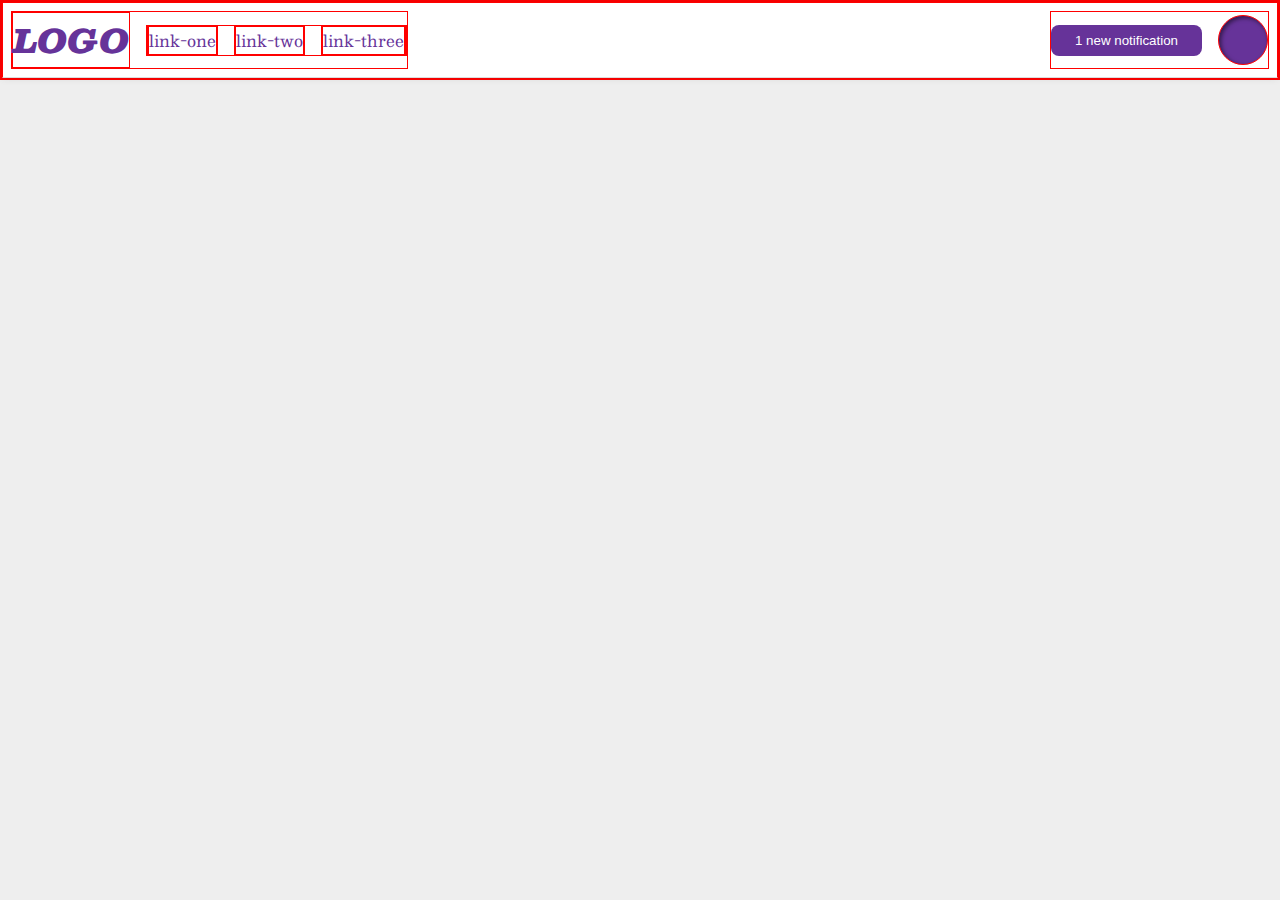
<file: foundations/flex/03-flex-header-2/index.html>
<!DOCTYPE html>
<html lang="en">
  <head>
    <meta charset="UTF-8">
    <meta http-equiv="X-UA-Compatible" content="IE=edge">
    <meta name="viewport" content="width=device-width, initial-scale=1.0">
    <title>Flex Header 2</title>
    <link rel="stylesheet" href="style.css">
  </head>
  <body>
    <div class="header">
      <div class="left">
        <div class="logo">
          LOGO
        </div>
        <ul class="links">
          <li><a href="https://google.com">link-one</a></li>
          <li><a href="https://google.com">link-two</a></li>
          <li><a href="https://google.com">link-three</a></li>
        </ul>
      </div>
      <div class="right">
        <button class="notifications">
          1 new notification
        </button>
        <div class="profile-image"></div>
      </div>
    </div>
  </body>
</html>
</file>
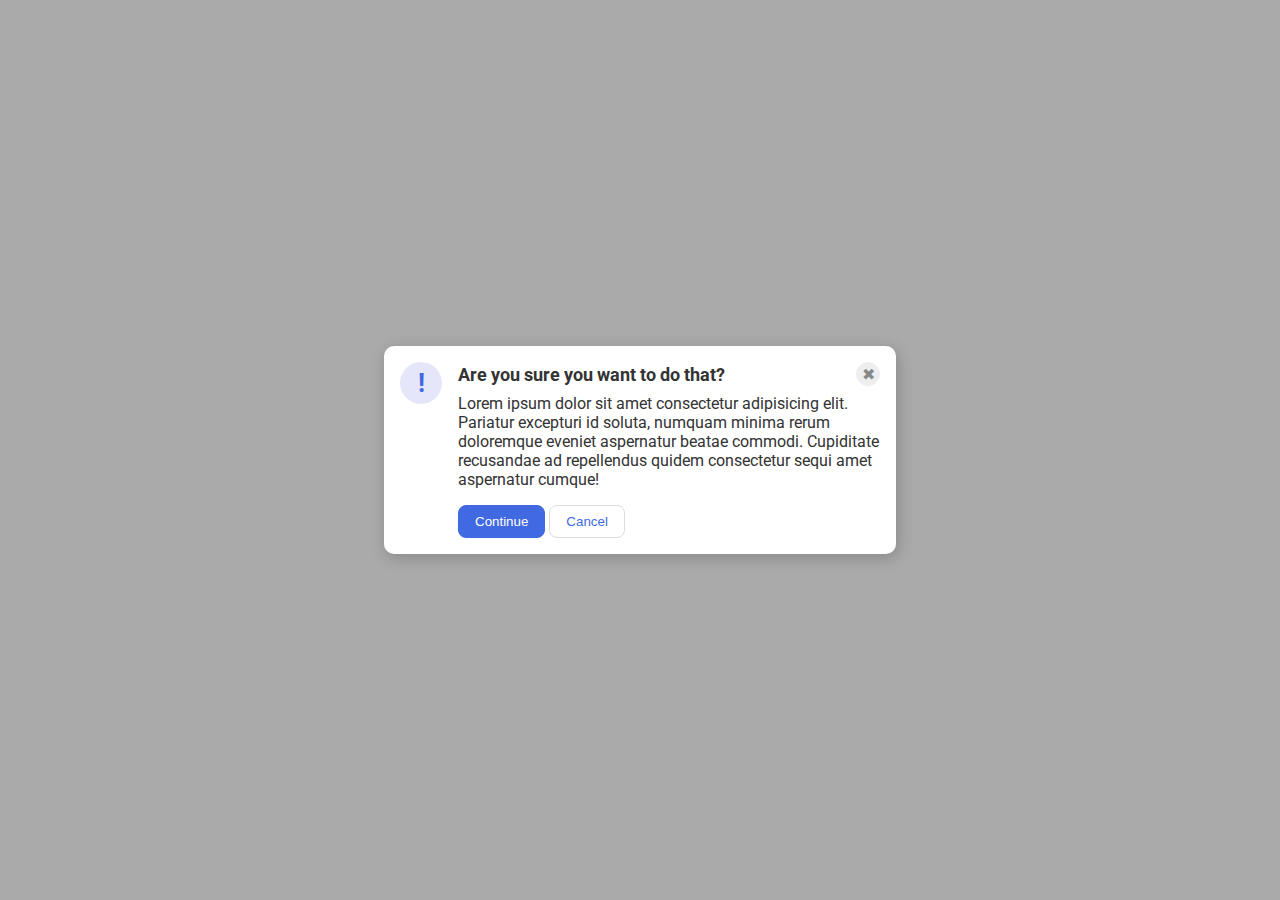
<file: foundations/flex/05-flex-modal/index.html>
<!DOCTYPE html>
<html lang="en">
  <head>
    <meta charset="UTF-8">
    <meta http-equiv="X-UA-Compatible" content="IE=edge">
    <meta name="viewport" content="width=device-width, initial-scale=1.0">
    <link rel="stylesheet" href="style.css">
    <title>Modal</title>
  </head>
  <body>
    <div class="modal">
      <div class="icon">!</div>
      <div class="container">
        <div class="header">Are you sure you want to do that?
          <button class="close-button">✖</button>
        </div>
        <div class="text">Lorem ipsum dolor sit amet consectetur adipisicing elit. Pariatur excepturi id soluta, numquam minima rerum doloremque eveniet aspernatur beatae commodi. Cupiditate recusandae ad repellendus quidem consectetur sequi amet aspernatur cumque!</div>
        <button class="continue">Continue</button>
        <button class="cancel">Cancel</button>
      </div>
    </div>
  </body>
</html>
</file>
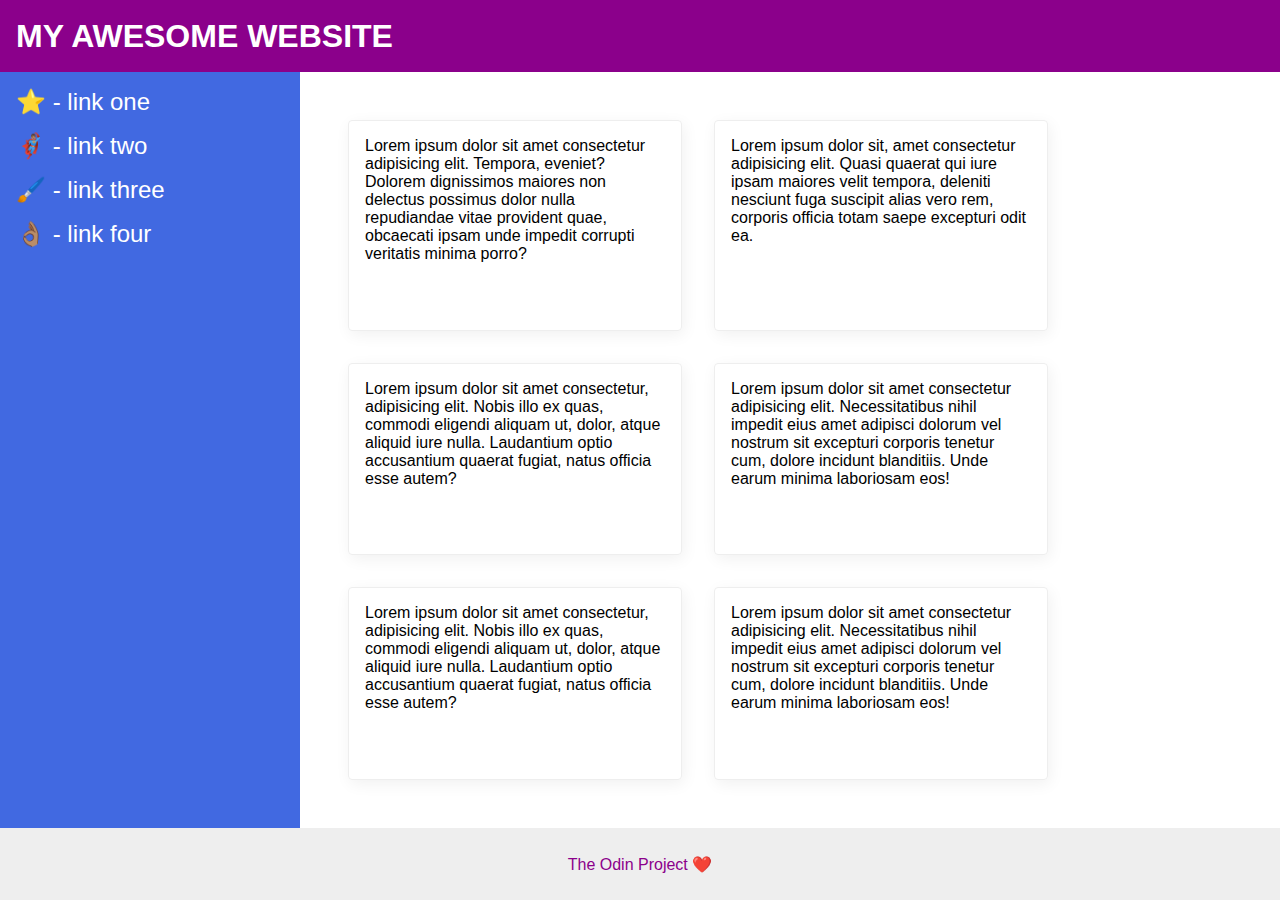
<file: foundations/flex/07-flex-layout-2/index.html>
<!DOCTYPE html>
<html lang="en">
  <head>
    <meta charset="UTF-8">
    <meta http-equiv="X-UA-Compatible" content="IE=edge">
    <meta name="viewport" content="width=device-width, initial-scale=1.0">
    <title>The Holy Grail</title>
    <link rel="stylesheet" href="style.css">
  </head>
  <body>
    <div class="header">
      MY AWESOME WEBSITE
    </div>
    <div class="container">
      <div class="sidebar">
        <ul>
          <li><a href="#">⭐ - link one</a></li>
          <li><a href="#">🦸🏽‍♂️ - link two</a></li>
          <li><a href="#">🖌️ - link three</a></li>
          <li><a href="#">👌🏽 - link four</a></li>
        </ul>
      </div>
      <div class="card-container">
        <div class="card">Lorem ipsum dolor sit amet consectetur adipisicing elit. Tempora, eveniet? Dolorem dignissimos maiores non delectus possimus dolor nulla repudiandae vitae provident quae, obcaecati ipsam unde impedit corrupti veritatis minima porro?</div>
        <div class="card">Lorem ipsum dolor sit, amet consectetur adipisicing elit. Quasi quaerat qui iure ipsam maiores velit tempora, deleniti nesciunt fuga suscipit alias vero rem, corporis officia totam saepe excepturi odit ea.</div>
        <div class="card">Lorem ipsum dolor sit amet consectetur, adipisicing elit. Nobis illo ex quas, commodi eligendi aliquam ut, dolor, atque aliquid iure nulla. Laudantium optio accusantium quaerat fugiat, natus officia esse autem?</div>
        <div class="card">Lorem ipsum dolor sit amet consectetur adipisicing elit. Necessitatibus nihil impedit eius amet adipisci dolorum vel nostrum sit excepturi corporis tenetur cum, dolore incidunt blanditiis. Unde earum minima laboriosam eos!</div>
        <div class="card">Lorem ipsum dolor sit amet consectetur, adipisicing elit. Nobis illo ex quas, commodi eligendi aliquam ut, dolor, atque aliquid iure nulla. Laudantium optio accusantium quaerat fugiat, natus officia esse autem?</div>
        <div class="card">Lorem ipsum dolor sit amet consectetur adipisicing elit. Necessitatibus nihil impedit eius amet adipisci dolorum vel nostrum sit excepturi corporis tenetur cum, dolore incidunt blanditiis. Unde earum minima laboriosam eos!</div>
      </div>
    </div>
    <div class="footer">
      The Odin Project ❤️
    </div>
  </body>
</html>
</file>
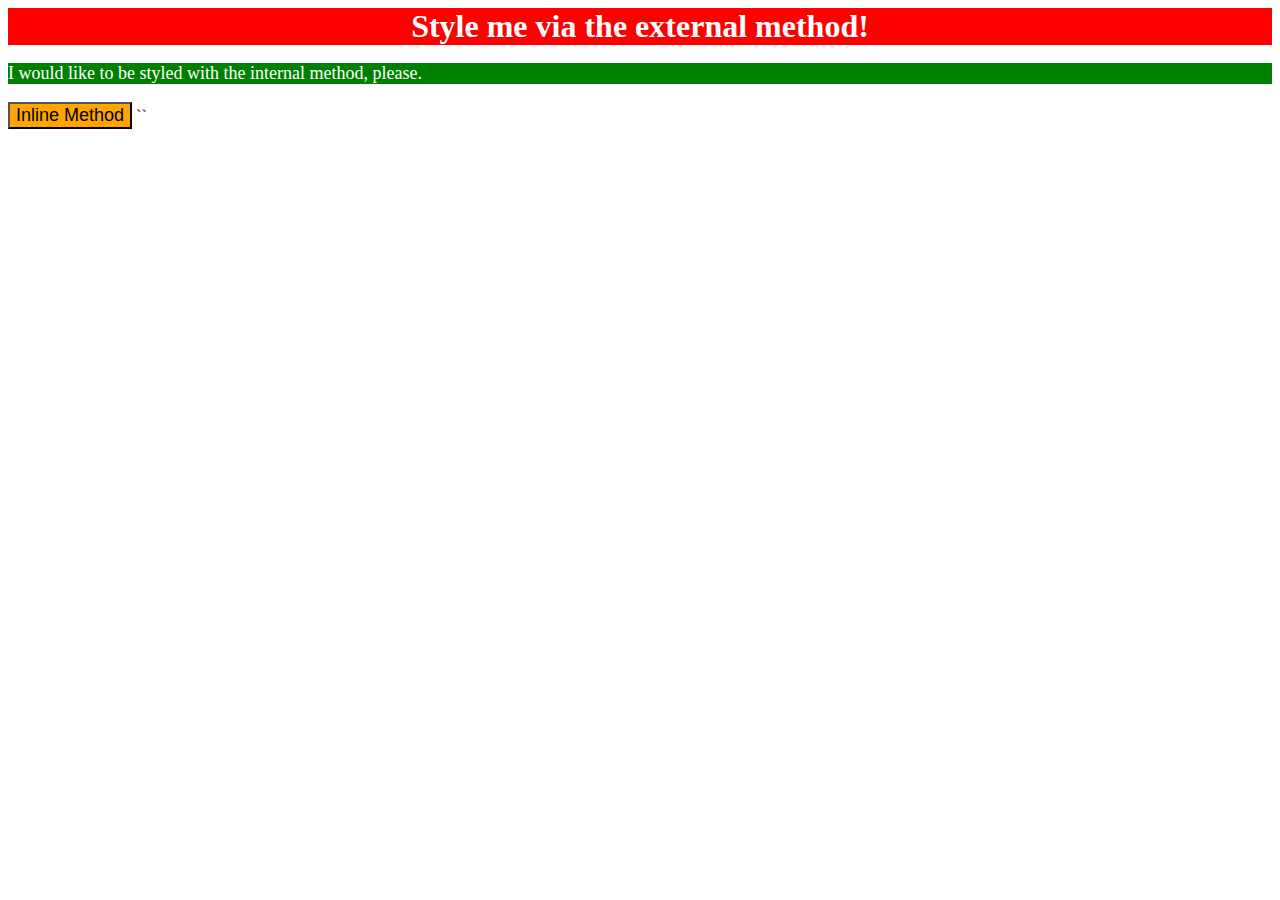
<file: foundations/intro-to-css/01-css-methods/index.html>
<!DOCTYPE html>
<html lang="en">
  <head>
    <meta charset="UTF-8">
    <meta http-equiv="X-UA-Compatible" content="IE=edge">
    <meta name="viewport" content="width=device-width, initial-scale=1.0">
    <title>Methods for Adding CSS</title>
    <link rel="stylesheet" href="styles.css">
    <style>
      p {
        color: white;
        background-color: green;
        font-size: 18px;
      }
      </style> 
  </head>
  <body>
    <div>Style me via the external method!</div>
    <p>I would like to be styled with the internal method, please.</p>
    <button style="background-color: orange; font-size: 18px; ">Inline Method</button>
  </body>
</html>``
</file>
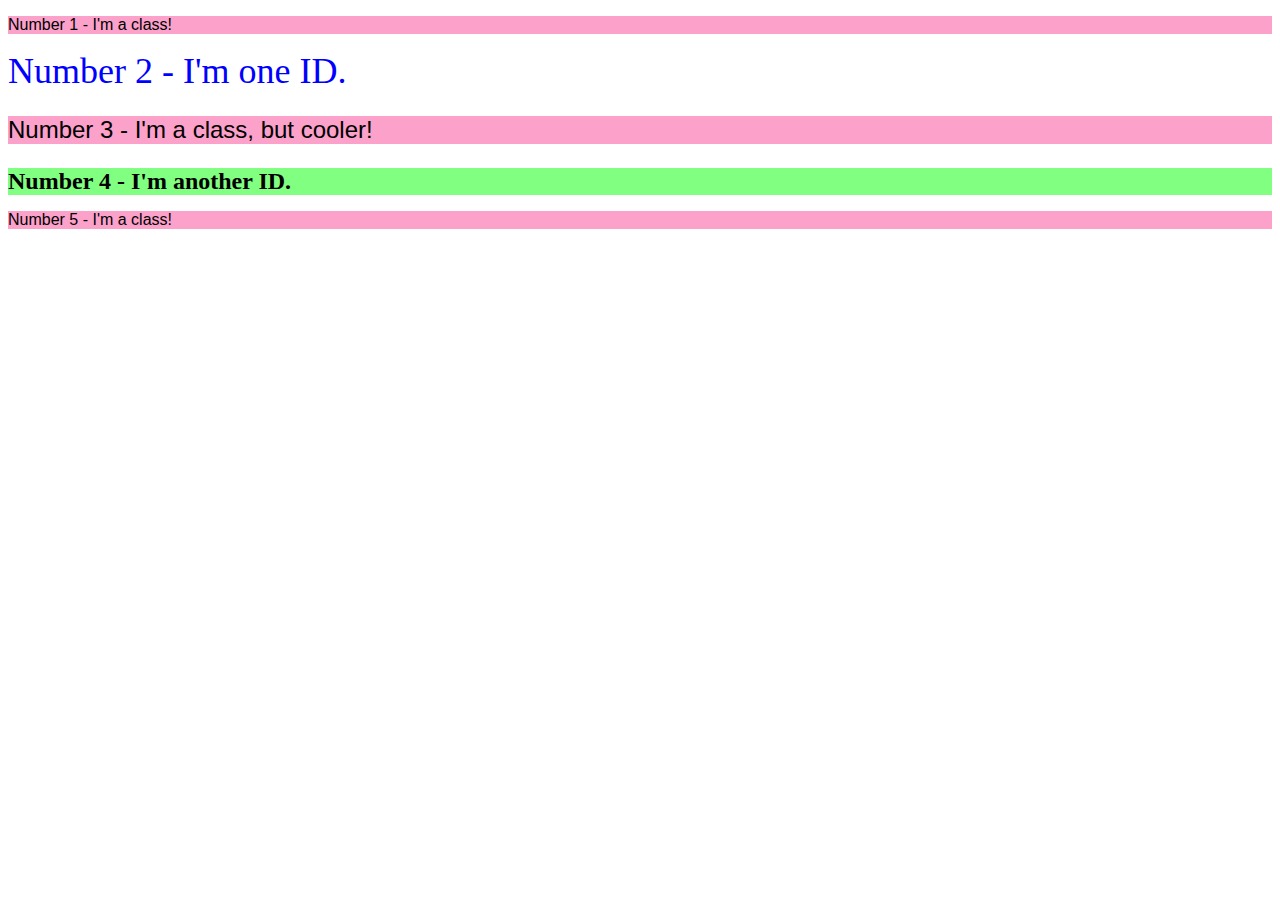
<file: foundations/intro-to-css/02-class-id-selectors/index.html>
<!DOCTYPE html>
<html lang="en">
  <head>
    <meta charset="UTF-8">
    <meta http-equiv="X-UA-Compatible" content="IE=edge">
    <meta name="viewport" content="width=device-width, initial-scale=1.0">
    <title>Class and ID Selectors</title>
    <link rel="stylesheet" href="style.css">
  </head>
  <body>
    <p class="odd">Number 1 - I'm a class!</p>
    <div id="two">Number 2 - I'm one ID.</div>
    <p class="odd adjust-font-size">Number 3 - I'm a class, but cooler!</p>
    <div id="four" class="adjust-font-size">Number 4 - I'm another ID.</div>
    <p class="odd">Number 5 - I'm a class!</p>
  </body>
</html>
</file>
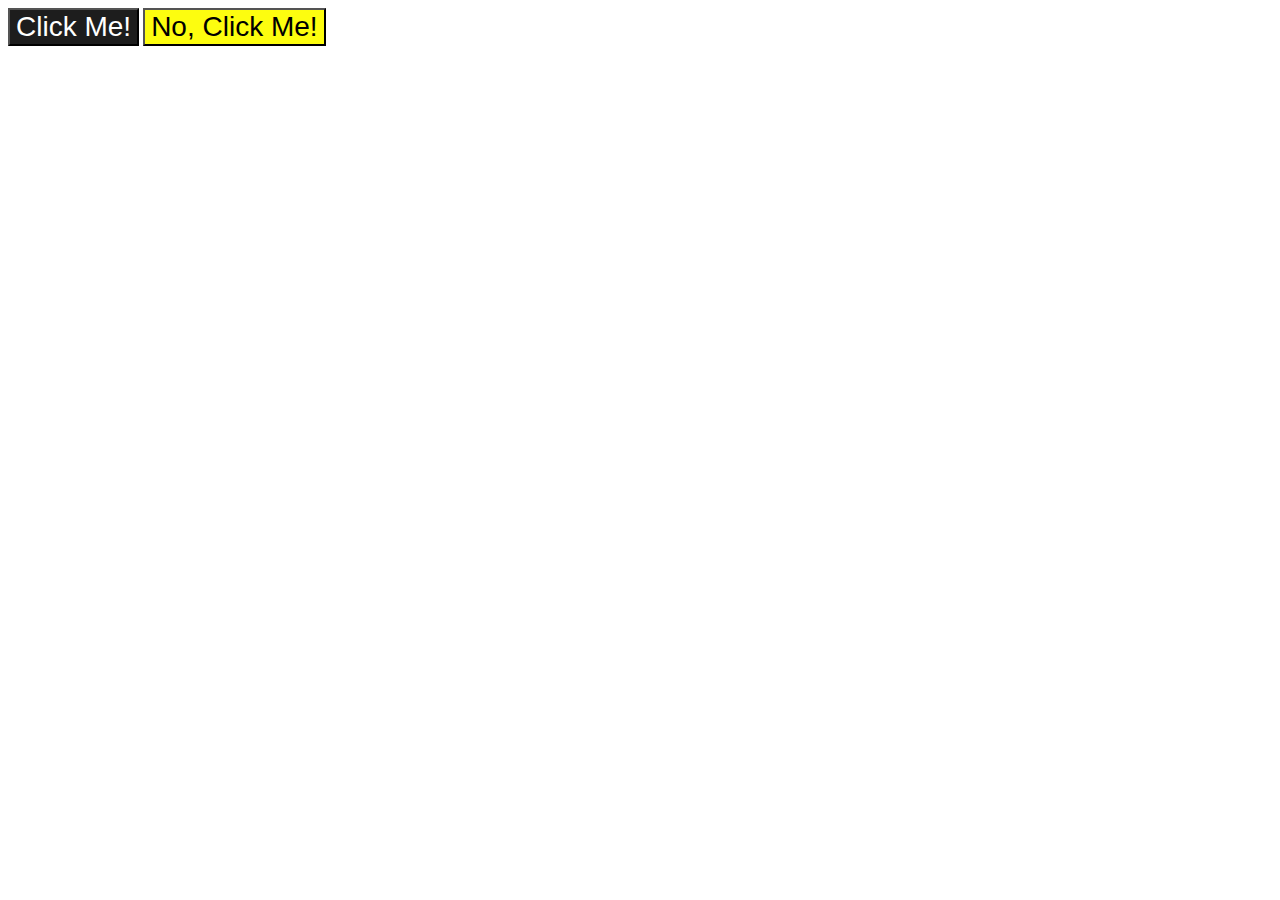
<file: foundations/intro-to-css/03-grouping-selectors/index.html>
<!DOCTYPE html>
<html lang="en">
  <head>
    <meta charset="UTF-8">
    <meta http-equiv="X-UA-Compatible" content="IE=edge">
    <meta name="viewport" content="width=device-width, initial-scale=1.0">
    <title>Grouping Selectors</title>
    <link rel="stylesheet" href="style.css">
  </head>
  <body>
    <button class="straight">Click Me!</button>
    <button class="curved">No, Click Me!</button>
  </body>
</html>
</file>
<file: foundations/flex/03-flex-header-2/style.css>
/* this is some magical font-importing.  
you'll learn about it later. */
@import url('https://fonts.googleapis.com/css2?family=Besley:ital,wght@0,400;1,900&display=swap');
* {
  border: 1px solid red;
}
body {
  margin: 0;
  background: #eee;
  font-family: Besley, serif;
}

.header {
  background: white;
  border-bottom: 1px solid #ddd;
  box-shadow: 0 0 8px rgba(0,0,0,.1);
  display: flex;
  padding: 8px;
  justify-content: space-between;
}

.profile-image {
  background: rebeccapurple;
  box-shadow: inset 2px 2px 4px rgba(0,0,0,.5);
  border-radius: 50%;
  width: 48px;
  height: 48px;
}

.logo {
  color: rebeccapurple;
  font-size: 32px;
  font-weight: 900;
  font-style: italic;
}

button {
  border: none;
  border-radius: 8px;
  background: rebeccapurple;
  color: white;
  padding: 8px 24px;
}

a {
  /* this removes the line under our links */
  text-decoration: none;
  color: rebeccapurple;
}

ul {
  list-style-type: none;
  display: flex;
  margin: 0;
  padding: 0;
  gap: 16px;
}
.right, .left {
  display: flex;
  gap: 16px;
  align-items: center;
}
</file>
<file: foundations/flex/05-flex-modal/style.css>
@import url('https://fonts.googleapis.com/css2?family=Roboto:wght@400;700&display=swap');

html, body {
  height: 100%;
}

body {
  font-family: Roboto, sans-serif;
  margin: 0;
  background: #aaa;
  color: #333;
  /* I'll give you this one for free lol */
  display: flex;
  align-items: center;
  justify-content: center;
}

.modal {
  background: white;
  width: 480px;
  border-radius: 10px;
  box-shadow: 2px 4px 16px rgba(0,0,0,.2);
  display: flex;
  gap: 16px;
  padding: 16px;
}

.icon {
  color: royalblue;
  font-size: 26px;
  font-weight: 700;
  background: lavender;
  width: 42px;
  height: 42px;
  border-radius: 50%;
  display: flex;
  align-items: center;
  justify-content: center;
  flex-shrink: 0;
}

.close-button {
  background: #eee;
  border-radius: 50%;
  color: #888;
  font-weight: 400;
  font-size: 16px;
  height: 24px;
  width: 24px;
  display: flex;
  align-items: center;
  justify-content: center;
  border: 1px solid #eee;
  padding: 0;
}

button {
  cursor: pointer;
  padding: 8px 16px;
  border-radius: 8px;
}

button.continue {
  background: royalblue;
  border: 1px solid royalblue;
  color: white;
}

button.cancel {
  background: white;
  border: 1px solid #ddd;
  color: royalblue;
}

.header {
  display: flex;
  align-items: center;
  justify-content: space-between;
  font-size: 18px;
  font-weight: 700;
  margin-bottom: 8px;
}

.text {
  margin-bottom: 16px;
}
</file>
<file: foundations/flex/07-flex-layout-2/style.css>
body {
  font-family: -apple-system, BlinkMacSystemFont, 'Segoe UI', Roboto, Oxygen, Ubuntu, Cantarell, 'Open Sans', 'Helvetica Neue', sans-serif;
  margin: 0;
  min-height: 100vh;
  display: flex;
  flex-direction: column;
}

.container {
  display: flex;
  flex: 1;
}

.card-container {
  display: flex;
  padding: 48px;
  gap: 32px;
  flex-wrap: wrap;
}

.header {
  height: 72px;
  background: darkmagenta;
  color: white;
  justify-content: flex-start;
  display: flex;
  align-items: center;
  padding: 0 16px;
  font-weight: 900;
  font-size: 32px;
}

ul {
  list-style-type: none;
  margin: 0;
  padding: 0;
}

li {
  margin-bottom: 16px;
}

a {
  text-decoration: none;
  color: white;
  font-size: 24px;
}

.footer {
  height: 72px;
  background: #eee;
  color: darkmagenta;
  display: flex;
  justify-content: center;
  align-items: center;
}

.sidebar {
  width: 300px;
  background: royalblue;
  box-sizing: border-box;
  flex-shrink: 0;
  padding: 16px;
}

.card {
  border: 1px solid #eee;
  box-shadow: 2px 4px 16px rgba(0,0,0,.06);
  border-radius: 4px;
  padding: 16px;
  width: 300px;
}
</file>
<file: foundations/intro-to-css/01-css-methods/styles.css>
div {
    color: white;
    background-color: red;
    font-weight: bold;
    font-size: 32px;
    text-align: center;
}
</file>
<file: foundations/intro-to-css/02-class-id-selectors/style.css>
.odd {
  background-color: rgba(251, 137, 188, 0.797);
  font-family: Verdana, "Geneva", sans-serif; 
}
.adjust-font-size {
  font-size: 24px;
}

#two {
    color: #0000ff;
    font-size: 36px;
}

#four {
    background-color: hsl(120, 100%, 75%);
    font-weight: bold;
}
</file>
<file: foundations/intro-to-css/03-grouping-selectors/style.css>
.straight {
    background-color: rgba(0, 0, 0, 0.886);
    color: white;
}

.curved {
    background-color: rgba(253, 253, 0, 0.942);
}

.straight,
.curved {
    font-size: 28px;
    font-family: Helvetica, 'Times new roman', sans-serif;
}
</file>
